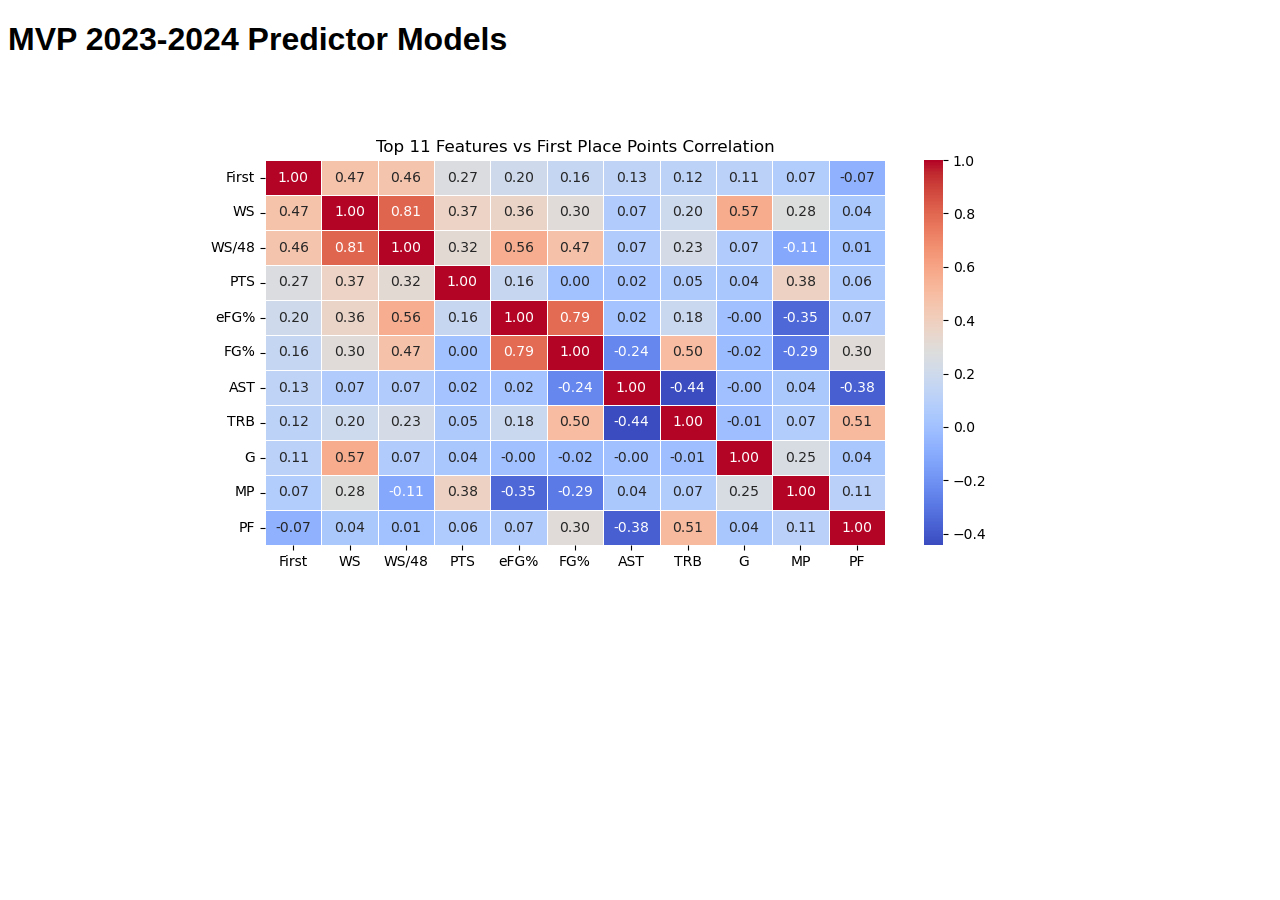
<file: NBA MVP Predictor Dashboard/nba_mvp_predictor.html>
<!DOCTYPE html>
<html lang="en">
<head>
    <meta charset="UTF-8">
    <meta name="viewport" content="width=device-width, initial-scale=1.0">
    <title>MVP 2023-2024 Predictor Models</title>
    <script src="https://d3js.org/d3.v5.min.js"></script>
    <script src="SVM_model.js" defer></script>
    <link rel="stylesheet" href="styles.css">
</head>

<body>
    <h1>MVP 2023-2024 Predictor Models</h1>
    <div class="chart-container" id="bubble-chart"></div>

    <div class="chart-container">
        <img src="Charts/First_Place_Points_Correlation.png" alt="First Place Points Correlation">
    </div>

    <div id="player-modal">
        <img id="modal-image" alt="Player Image">
        <div id="modal-stats">
        </div>
    </div>


</body>
</html>
</file>
<file: NBA MVP Predictor Dashboard/styles.css>
body {
    font-family: Arial, sans-serif;
}

.chart-container {
    text-align: center;
}

.player-name {
    font-size: 14px;
    cursor: pointer;
}

#player-modal {
    display: none;
    position: fixed;
    top: 50%;
    left: 50%;
    transform: translate(-50%, -50%);
    background-color: white;
    padding: 20px;
    border-radius: 10px;
    box-shadow: 0 4px 8px rgba(0, 0, 0, 0.2);
    z-index: 1000;
}

#player-modal img {
    max-width: 100%;
    height: auto;
    border-radius: 10px;
}

.chart-container img {
    max-width: 100%;
    height: auto;
    margin-top: 20px; /* Adjust the margin as needed */
}
</file>
